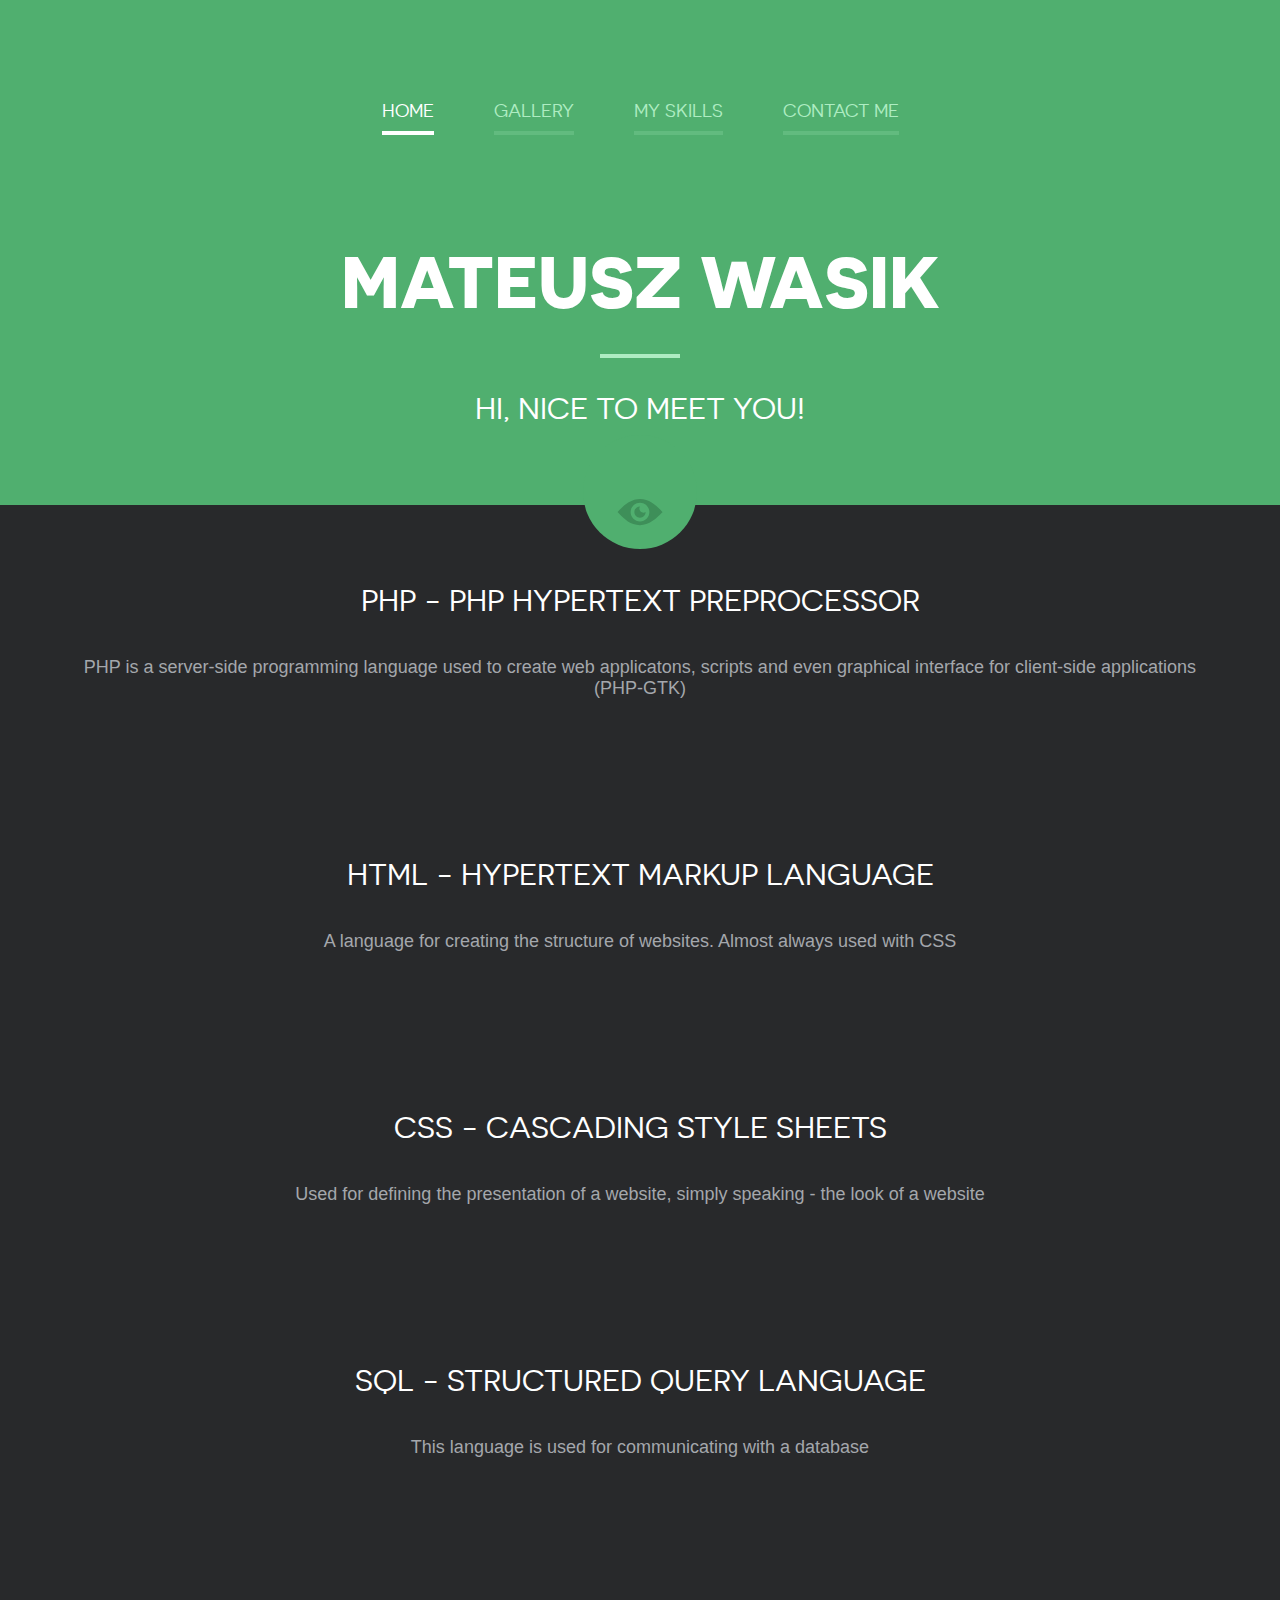
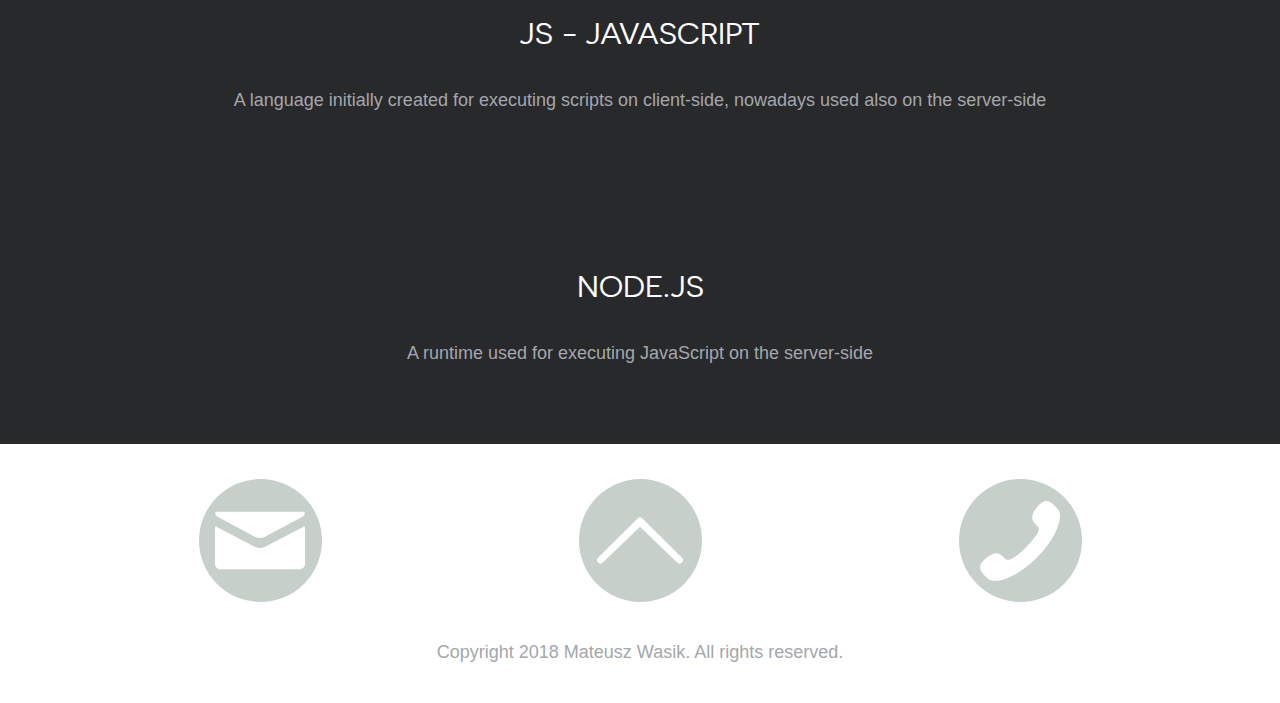
<file: index.html>
<!DOCTYPE html>
<html lang="en">
  <head>
    <meta charset="utf-8">
    <meta name="author" content="Mateusz Wasik">
    <title>My portfolio</title>
    <link rel="stylesheet" href="css/reset.css">
    <link rel="stylesheet" href="css/paddings.css">
    <link rel="stylesheet" href="css/style.css">
  </head>
  <body>
    <div class="container-fluid bg-green">
      <div class="row">
        <div class="col-12 pt-70">
          <nav>
            <ul>
              <li class="active">
                <a href="index.html">Home</a>
                <ul class="submenu">
                  <li>
                    <a href="#point_1">PHP</a>
                  </li>
                  <li>
                    <a href="#point_2">HTML</a>
                  </li>
                  <li>
                    <a href="#point_3">CSS</a>
                  </li>
                </ul>
              </li>
              <li>
                <a href="gallery.html">Gallery</a>
              </li>
              <li>
                <a href="skills.html">My skills</a>
              </li>
              <li>
                <a href="contact.html">Contact me</a>
              </li>
            </ul>
          </nav>
        </div>
        <div class="col-12 pt-80 pb-80">
          <header>
            <h1>Mateusz Wasik</h1>
            <div class="pt-35">
              <hr>
            </div>
            <h2 class="pt-35">Hi, nice to meet you!</h2>
          </header>
        </div>
      </div>
    </div>
    <section class="bg-gray">
      <div class="container">
        <div class="row">
          <div class="col-12 has-icon">
            <div class="icon">
              <img src="img/eye.svg" alt="Eye">
            </div>
            <h2 id="point_1" class="pt-80 pb-40">PHP - PHP Hypertext Preprocessor</h2>
            <p class="pb-80">PHP is a server-side programming language used to create web applicatons, scripts and even graphical interface for client-side applications (PHP-GTK)</p>
            <h2 id="point_2" class="pt-80 pb-40">HTML - HyperText Markup Language</h2>
            <p class="pb-80">A language for creating the structure of websites. Almost always used with CSS</p>
            <h2 id="point_3" class="pt-80 pb-40">CSS - Cascading Style Sheets</h2>
            <p class="pb-80">Used for defining the presentation of a website, simply speaking - the look of a website</p>
            <h2 class="pt-80 pb-40">SQL - Structured Query Language</h2>
            <p class="pb-80">This language is used for communicating with a database</p>
            <h2 class="pt-80 pb-40">JS - JavaScript</h2>
            <p class="pb-80">A language initially created for executing scripts on client-side, nowadays used also on the server-side</p>
            <h2 class="pt-80 pb-40">Node.js</h2>
            <p class="pb-80">A runtime used for executing JavaScript on the server-side</p>
          </div>
        </div>
      </div>
    </section>
    <footer>
      <div class="container">
        <div class="row pb-40">
          <div class="col-4 col-500-12 pt-35">
            <a class="round-icon" href="mailto:example@example.com">
              <img src="img/email.svg" alt="Icon">
            </a>
          </div>
          <div class="col-4 col-500-12 pt-35">
            <a class="round-icon" href="#">
              <img src="img/arrow.svg" alt="Icon">
            </a>
          </div>
          <div class="col-4 col-500-12 pt-35">
            <a class="round-icon" href="tel:+48123456789">
              <img src="img/phone.svg" alt="Icon">
            </a>
          </div>
        </div>
        <div class="row pb-40">
          <div class="col-12">
            <p id="cpr">Copyright 2018 Mateusz Wasik. All rights reserved.</p>
          </div>
        </div>
      </div>
    </footer>
  </body>
</html>
</file>
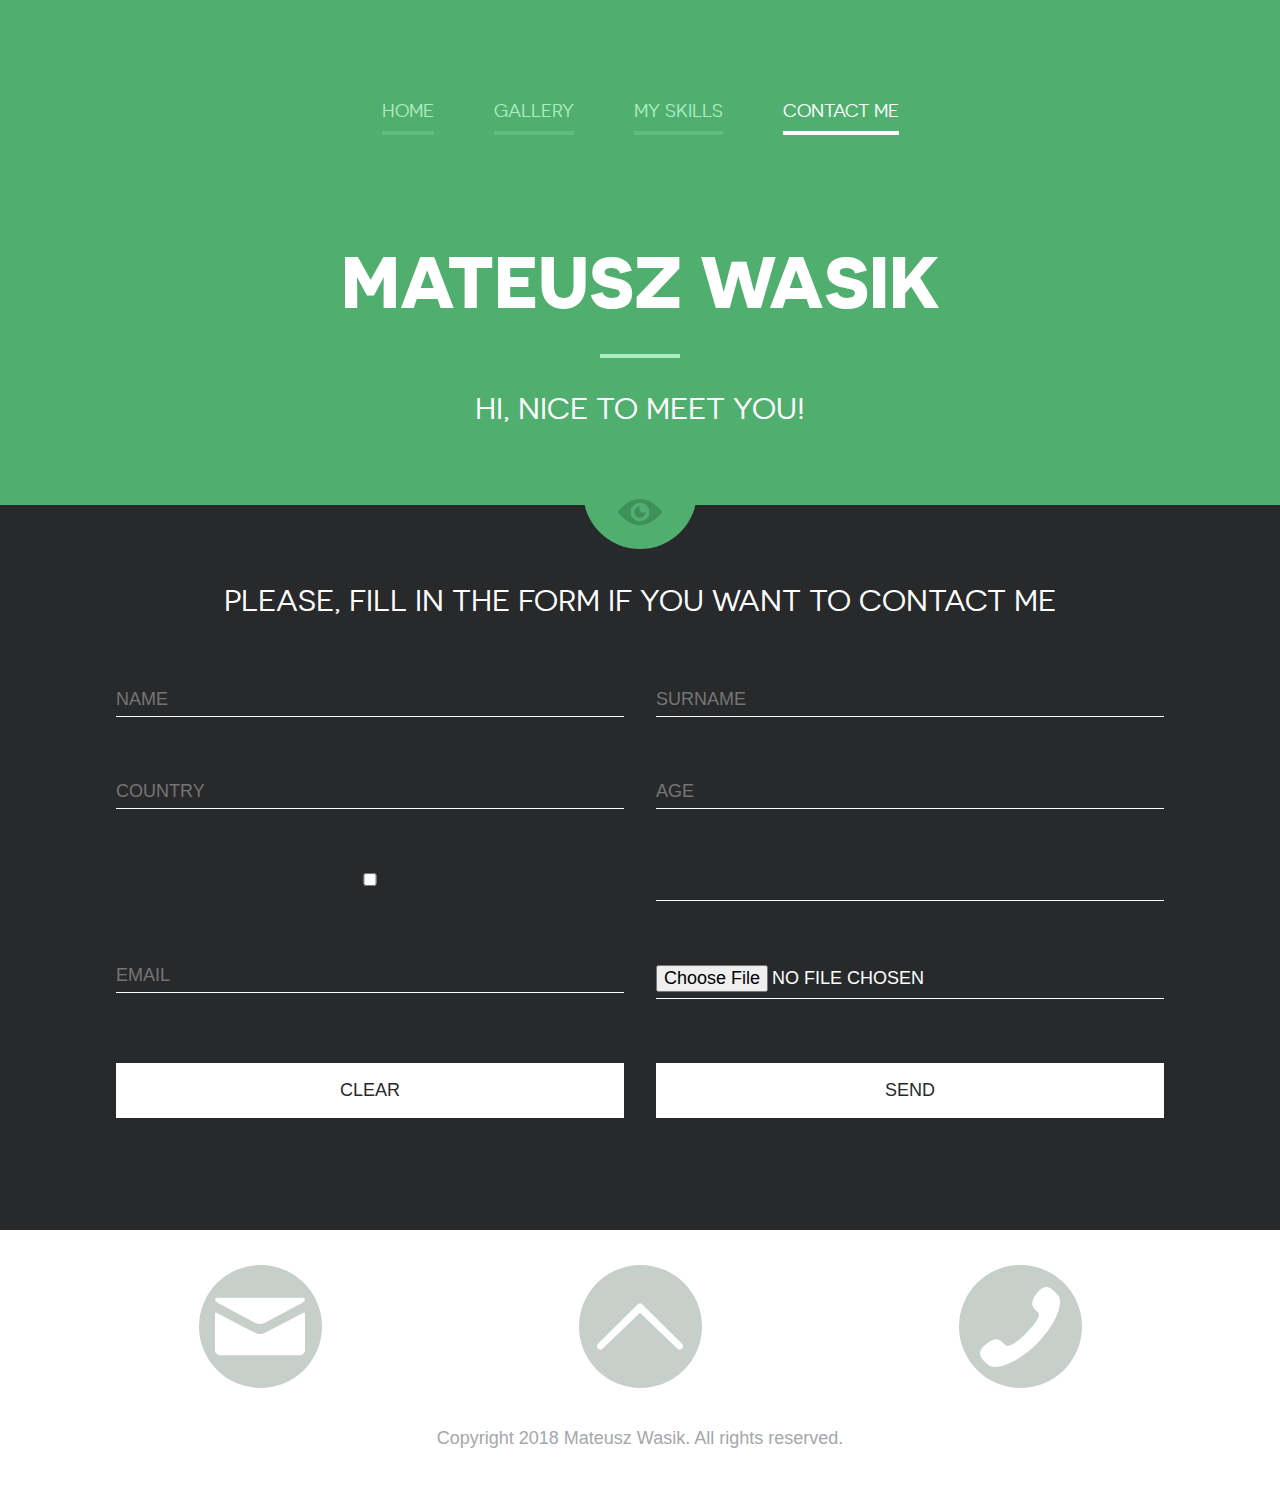
<file: contact.html>
<!DOCTYPE html>
<html lang="zxx">
  <head>
    <meta charset="utf-8">
    <meta name="author" content="Mateusz Wasik">
    <title>My portfolio</title>
    <link rel="stylesheet" href="css/reset.css">
    <link rel="stylesheet" href="css/paddings.css">
    <link rel="stylesheet" href="css/style.css">
  </head>
  <body>
    <div class="container-fluid bg-green">
      <div class="row">
        <div class="col-12 pt-70">
          <nav>
            <ul>
              <li>
                <a href="index.html">Home</a>
                <ul class="submenu">
                  <li>
                    <a href="index.html#point_1">PHP</a>
                  </li>
                  <li>
                    <a href="index.html#point_2">HTML</a>
                  </li>
                  <li>
                    <a href="index.html#point_3">CSS</a>
                  </li>
                </ul>
              </li>
              <li>
                <a href="gallery.html">Gallery</a>
              </li>
              <li>
                <a href="skills.html">My skills</a>
              </li>
              <li class="active">
                <a href="contact.html">Contact me</a>
              </li>
            </ul>
          </nav>
        </div>
        <div class="col-12 pt-80 pb-80">
          <header>
            <h1>Mateusz Wasik</h1>
            <div class="pt-35">
              <hr>
            </div>
            <h2 class="pt-35">Hi, nice to meet you!</h2>
          </header>
        </div>
      </div>
    </div>
    <section class="bg-gray">
      <div class="container">
        <div class="row">
          <div class="col-12 has-icon">
            <div class="icon">
              <img src="img/eye.svg" alt="Eye">
            </div>
            <h2 class="pt-80 pb-40">Please, fill in the form if you want to contact me</h2>
            <form action="contact.html" method="GET" class="pb-80">
              <div class="row">
                <div class="col-6 col-500-12">
                  <input type="text" name="name" placeholder="Name">
                </div>
                <div class="col-6 col-500-12">
                  <input type="text" name="surname" placeholder="Surname">
                </div>
              </div>
              <div class="row">
                <div class="col-6 col-500-12">
                  <input type="text" name="country" placeholder="Country">
                </div>
                <div class="col-6 col-500-12">
                  <input type="number" name="age" placeholder="Age">
                </div>
              </div>
              <div class="row">
                <div class="col-6 col-500-12">
                  <input type="checkbox" name="month-of-birth">
                </div>
                <div class="col-6 col-500-12">
                  <input type="password" name="day-of-birth">
                </div>
              </div>
              <div class="row">
                <div class="col-6 col-500-12">
                  <input type="email" name="email" placeholder="Email">
                </div>
                <div class="col-6 col-500-12">
                  <input type="file" name="favourite-color">
                </div>
              </div>
              <div class="row">
                <div class="col-6 col-500-12">
                  <input type="reset" value="Clear">
                </div>
                <div class="col-6 col-500-12">
                  <input type="submit" value="Send">
                </div>
              </div>
            </form>
          </div>
        </div>
      </div>
    </section>
    <footer>
      <div class="container">
        <div class="row pb-40">
          <div class="col-4 col-500-12 pt-35">
            <a class="round-icon" href="mailto:example@example.com">
              <img src="img/email.svg" alt="Icon">
            </a>
          </div>
          <div class="col-4 col-500-12 pt-35">
            <a class="round-icon" href="#">
              <img src="img/arrow.svg" alt="Icon">
            </a>
          </div>
          <div class="col-4 col-500-12 pt-35">
            <a class="round-icon" href="tel:+48123456789">
              <img src="img/phone.svg" alt="Icon">
            </a>
          </div>
        </div>
        <div class="row pb-40">
          <div class="col-12">
            <p id="cpr">Copyright 2018 Mateusz Wasik. All rights reserved.</p>
          </div>
        </div>
      </div>
    </footer>
  </body>
</html>
</file>
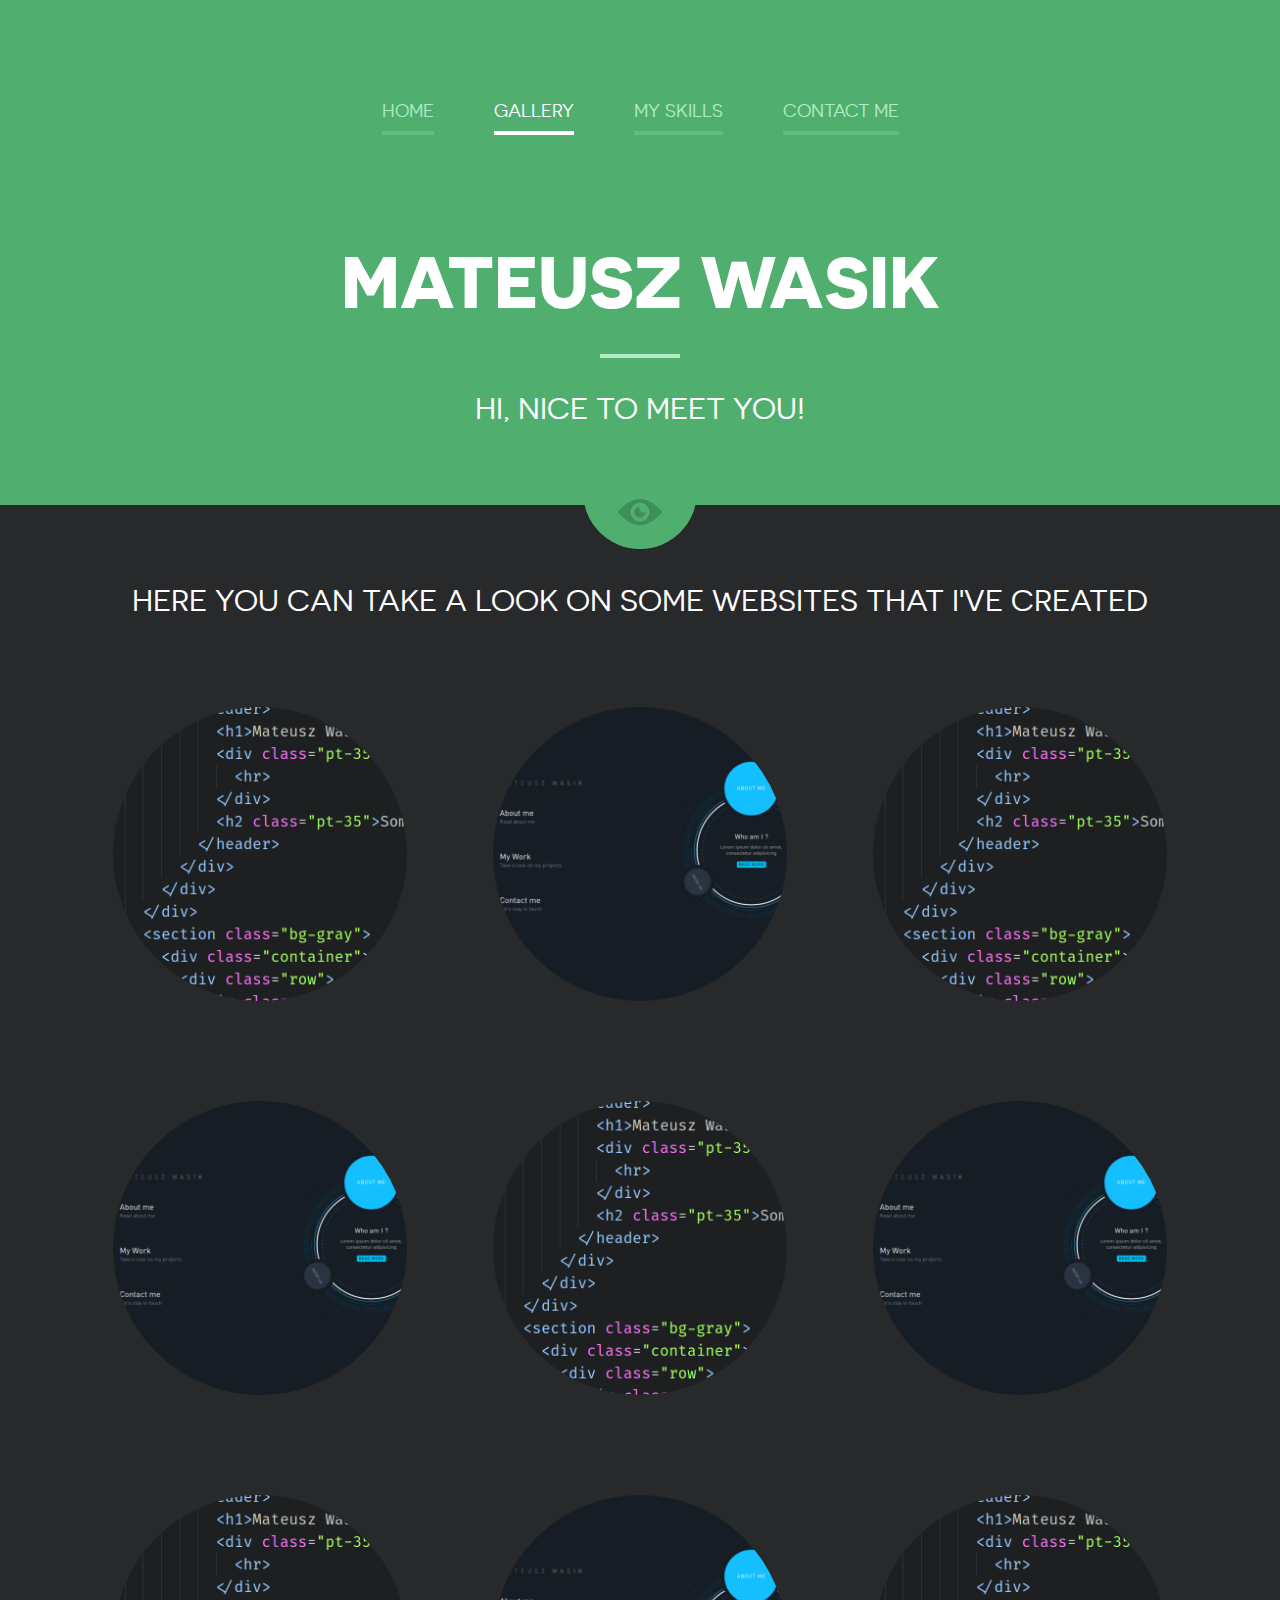
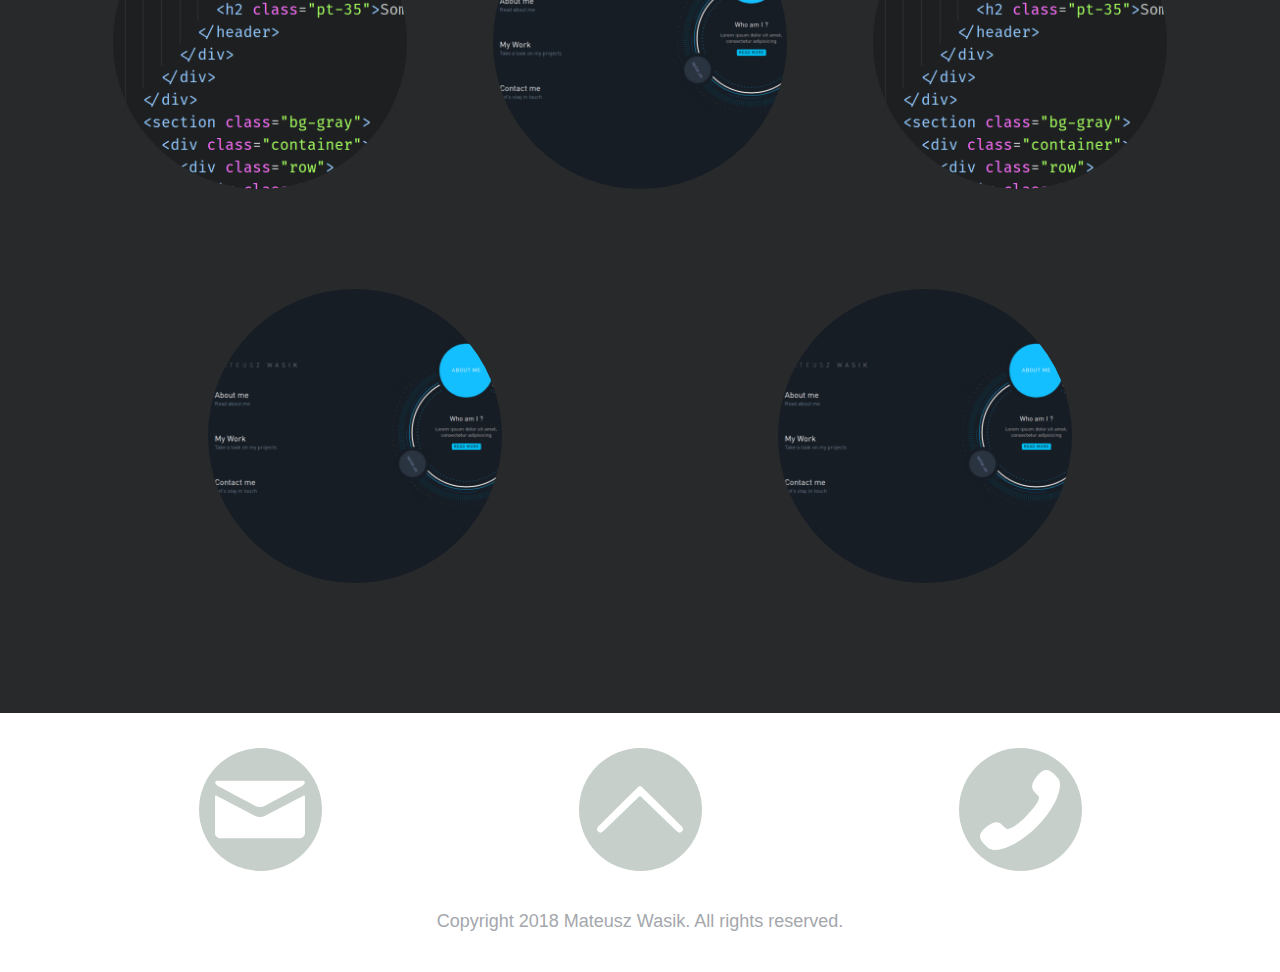
<file: gallery.html>
<!DOCTYPE html>
<html lang="en">
  <head>
    <meta charset="utf-8">
    <meta name="author" content="Mateusz Wasik">
    <title>My portfolio</title>
    <link rel="stylesheet" href="css/reset.css">
    <link rel="stylesheet" href="css/paddings.css">
    <link rel="stylesheet" href="css/style.css">
  </head>
  <body>
    <div class="container-fluid bg-green">
      <div class="row">
        <div class="col-12 pt-70">
          <nav>
            <ul>
              <li>
                <a href="index.html">Home</a>
                <ul class="submenu">
                  <li>
                    <a href="index.html#point_1">PHP</a>
                  </li>
                  <li>
                    <a href="index.html#point_2">HTML</a>
                  </li>
                  <li>
                    <a href="index.html#point_3">CSS</a>
                  </li>
                </ul>
              </li>
              <li class="active">
                <a href="gallery.html">Gallery</a>
              </li>
              <li>
                <a href="skills.html">My skills</a>
              </li>
              <li>
                <a href="contact.html">Contact me</a>
              </li>
            </ul>
          </nav>
        </div>
        <div class="col-12 pt-80 pb-80">
          <header>
            <h1>Mateusz Wasik</h1>
            <div class="pt-35">
              <hr>
            </div>
            <h2 class="pt-35">Hi, nice to meet you!</h2>
          </header>
        </div>
      </div>
    </div>
    <section class="bg-gray">
      <div class="container">
        <div class="row">
          <div class="col-12 has-icon">
            <div class="icon">
              <img src="img/eye.svg" alt="Eye">
            </div>
            <h2 class="pt-80 pb-40">Here you can take a look on some websites that I've created</h2>
            <div class="gallery pb-80">
              <div class="image">
                <figure>
                  <img src="img/gallery1.png" alt="An image">
                  <figcaption>
                    <h3 class="pt-70">Website 1</h3>
                    <hr>
                    <p>This is one of my websites</p>
                    <a href="img/gallery1.png">
                      <img src="img/zoomin.svg" alt="Zoom in">
                    </a>
                  </figcaption>
                </figure>
              </div>
              <div class="image">
                <figure>
                  <img src="img/gallery2.png" alt="An image">
                  <figcaption>
                    <h3 class="pt-70">Website 2</h3>
                    <hr>
                    <p>My another website</p>
                    <a href="img/gallery2.png">
                      <img src="img/zoomin.svg" alt="Zoom in">
                    </a>
                  </figcaption>
                </figure>
              </div>
              <div class="image">
                <figure>
                  <img src="img/gallery1.png" alt="An image">
                  <figcaption>
                    <h3 class="pt-70">Website 1</h3>
                    <hr>
                    <p>This is one of my websites</p>
                    <a href="img/gallery1.png">
                      <img src="img/zoomin.svg" alt="Zoom in">
                    </a>
                  </figcaption>
                </figure>
              </div>
              <div class="image">
                <figure>
                  <img src="img/gallery2.png" alt="An image">
                  <figcaption>
                    <h3 class="pt-70">Website 2</h3>
                    <hr>
                    <p>My another website</p>
                    <a href="img/gallery2.png">
                      <img src="img/zoomin.svg" alt="Zoom in">
                    </a>
                  </figcaption>
                </figure>
              </div>
              <div class="image">
                <figure>
                  <img src="img/gallery1.png" alt="An image">
                  <figcaption>
                    <h3 class="pt-70">Website 1</h3>
                    <hr>
                    <p>This is one of my websites</p>
                    <a href="img/gallery1.png">
                      <img src="img/zoomin.svg" alt="Zoom in">
                    </a>
                  </figcaption>
                </figure>
              </div>
              <div class="image">
                <figure>
                  <img src="img/gallery2.png" alt="An image">
                  <figcaption>
                    <h3 class="pt-70">Website 2</h3>
                    <hr>
                    <p>My another website</p>
                    <a href="img/gallery2.png">
                      <img src="img/zoomin.svg" alt="Zoom in">
                    </a>
                  </figcaption>
                </figure>
              </div>
              <div class="image">
                <figure>
                  <img src="img/gallery1.png" alt="An image">
                  <figcaption>
                    <h3 class="pt-70">Website 1</h3>
                    <hr>
                    <p>This is one of my websites</p>
                    <a href="img/gallery1.png">
                      <img src="img/zoomin.svg" alt="Zoom in">
                    </a>
                  </figcaption>
                </figure>
              </div>
              <div class="image">
                <figure>
                  <img src="img/gallery2.png" alt="An image">
                  <figcaption>
                    <h3 class="pt-70">Website 2</h3>
                    <hr>
                    <p>My another website</p>
                    <a href="img/gallery2.png">
                      <img src="img/zoomin.svg" alt="Zoom in">
                    </a>
                  </figcaption>
                </figure>
              </div>
              <div class="image">
                <figure>
                  <img src="img/gallery1.png" alt="An image">
                  <figcaption>
                    <h3 class="pt-70">Website 1</h3>
                    <hr>
                    <p>This is one of my websites</p>
                    <a href="img/gallery1.png">
                      <img src="img/zoomin.svg" alt="Zoom in">
                    </a>
                  </figcaption>
                </figure>
              </div>
              <div class="image">
                <figure>
                  <img src="img/gallery2.png" alt="An image">
                  <figcaption>
                    <h3 class="pt-70">Website 2</h3>
                    <hr>
                    <p>My another website</p>
                    <a href="img/gallery2.png">
                      <img src="img/zoomin.svg" alt="Zoom in">
                    </a>
                  </figcaption>
                </figure>
              </div>
              <div class="image">
                <figure>
                  <img src="img/gallery2.png" alt="An image">
                  <figcaption>
                    <h3 class="pt-70">Website 2</h3>
                    <hr>
                    <p>My another website</p>
                    <a href="img/gallery2.png">
                      <img src="img/zoomin.svg" alt="Zoom in">
                    </a>
                  </figcaption>
                </figure>
              </div>
            </div>
          </div>
        </div>
      </div>
    </section>
    <footer>
      <div class="container">
        <div class="row pb-40">
          <div class="col-4 col-500-12 pt-35">
            <a class="round-icon" href="mailto:example@example.com">
              <img src="img/email.svg" alt="Icon">
            </a>
          </div>
          <div class="col-4 col-500-12 pt-35">
            <a class="round-icon" href="#">
              <img src="img/arrow.svg" alt="Icon">
            </a>
          </div>
          <div class="col-4 col-500-12 pt-35">
            <a class="round-icon" href="tel:+48123456789">
              <img src="img/phone.svg" alt="Icon">
            </a>
          </div>
        </div>
        <div class="row pb-40">
          <div class="col-12">
            <p id="cpr">Copyright 2018 Mateusz Wasik. All rights reserved.</p>
          </div>
        </div>
      </div>
    </footer>
  </body>
</html>
</file>
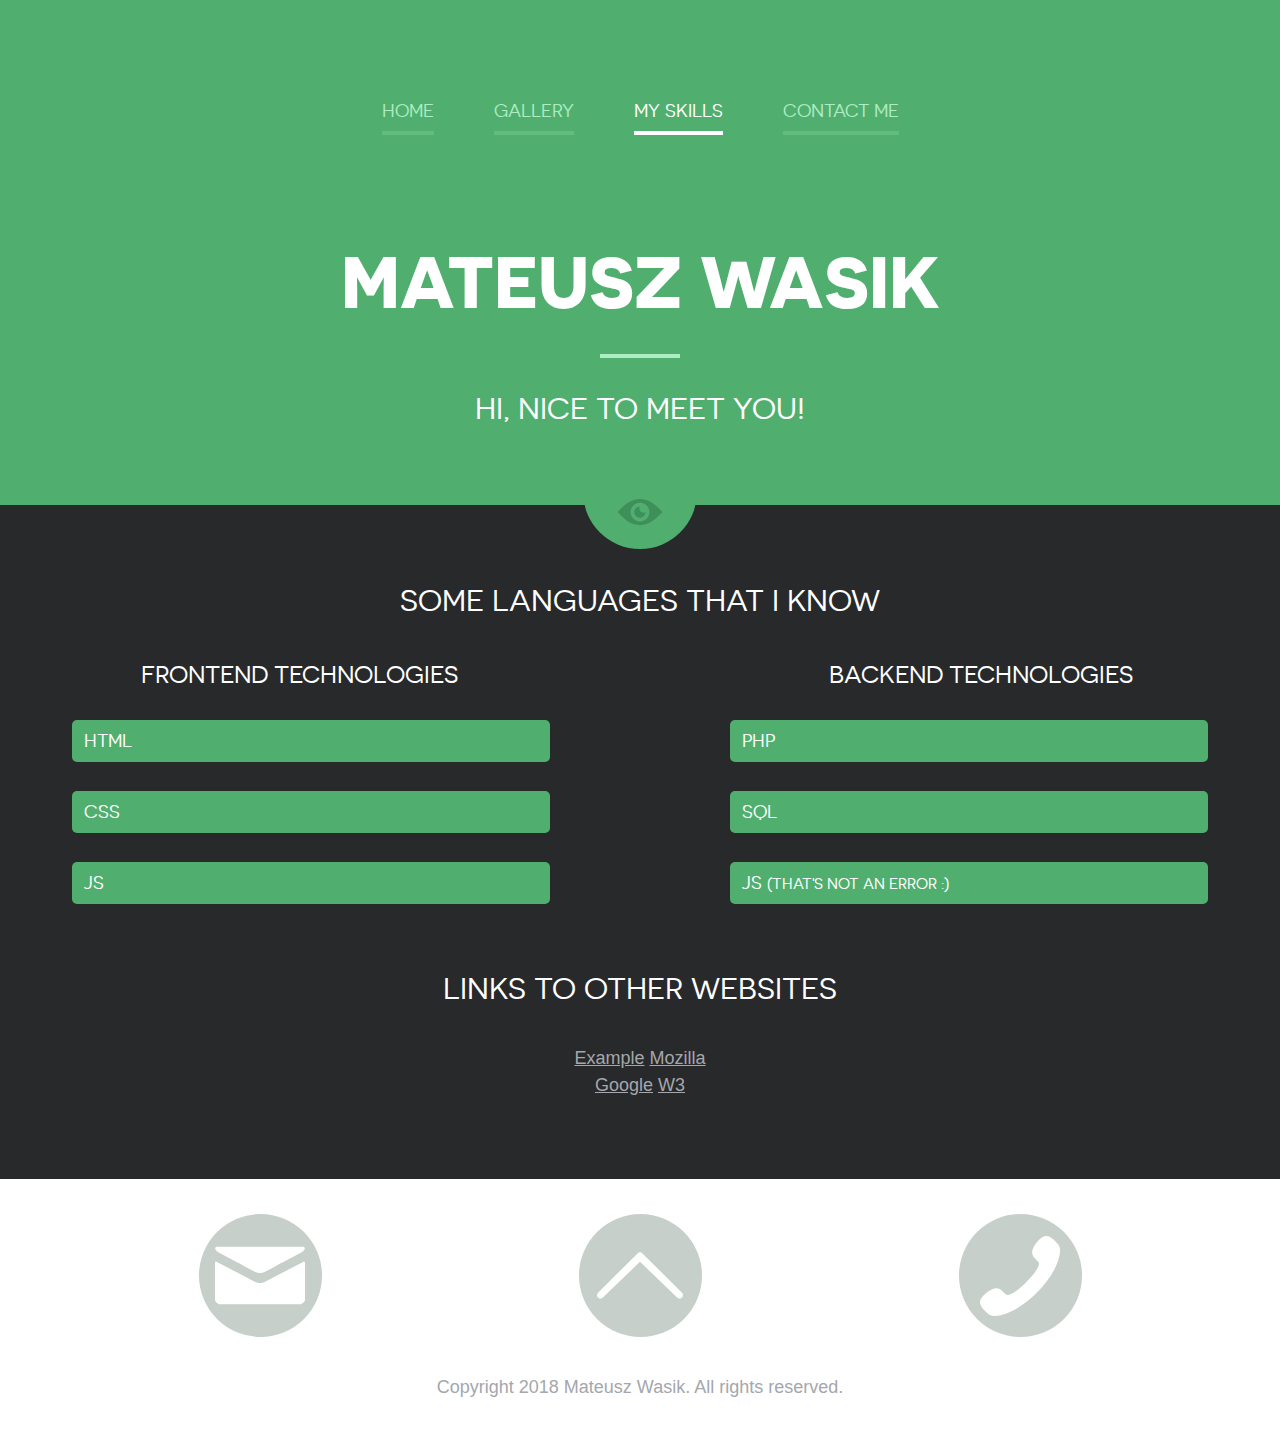
<file: skills.html>
<!DOCTYPE html>
<html lang="zxx">
  <head>
    <meta charset="utf-8">
    <meta name="author" content="Mateusz Wasik">
    <title>My portfolio</title>
    <link rel="stylesheet" href="css/reset.css">
    <link rel="stylesheet" href="css/paddings.css">
    <link rel="stylesheet" href="css/style.css">
  </head>
  <body>
    <div class="container-fluid bg-green">
      <div class="row">
        <div class="col-12 pt-70">
          <nav>
            <ul>
              <li>
                <a href="index.html">Home</a>
                <ul class="submenu">
                  <li>
                    <a href="index.html#point_1">PHP</a>
                  </li>
                  <li>
                    <a href="index.html#point_2">HTML</a>
                  </li>
                  <li>
                    <a href="index.html#point_3">CSS</a>
                  </li>
                </ul>
              </li>
              <li>
                <a href="gallery.html">Gallery</a>
              </li>
              <li class="active">
                <a href="skills.html">My skills</a>
              </li>
              <li>
                <a href="contact.html">Contact me</a>
              </li>
            </ul>
          </nav>
        </div>
        <div class="col-12 pt-80 pb-80">
          <header>
            <h1>Mateusz Wasik</h1>
            <div class="pt-35">
              <hr>
            </div>
            <h2 class="pt-35">Hi, nice to meet you!</h2>
          </header>
        </div>
      </div>
    </div>
    <section class="bg-gray">
      <div class="container">
        <div class="row">
          <div class="col-12 has-icon">
            <div class="icon">
              <img src="img/eye.svg" alt="Eye">
            </div>
            <h2 class="pt-80 pb-40">Some languages that I know</h2>
            <table class="pb-40">
              <thead>
                <tr>
                  <th>Frontend technologies</th>
                  <th>Backend technologies</th>
                </tr>
              </thead>
              <tbody>
                <tr>
                  <td>HTML</td>
                  <td>PHP</td>
                </tr>
                <tr>
                  <td>CSS</td>
                  <td>SQL</td>
                </tr>
                <tr>
                  <td>JS</td>
                  <td>JS <small>(that's not an error :)</small></td>
                </tr>
              </tbody>
            </table>
            <h2 class="pb-40">Links to other websites</h2>
            <p class="pb-80">
              <a class="link" href="http://example.com">Example</a>
              <a class="link" href="https://www.mozilla.org">Mozilla</a>
              <br>
              <a class="link" href="http://google.com">Google</a>
              <a class="link" href="https://www.w3.org">W3</a>
            </p>
          </div>
        </div>
      </div>
    </section>
    <footer>
      <div class="container">
        <div class="row pb-40">
          <div class="col-4 col-500-12 pt-35">
            <a class="round-icon" href="mailto:example@example.com">
              <img src="img/email.svg" alt="Icon">
            </a>
          </div>
          <div class="col-4 col-500-12 pt-35">
            <a class="round-icon" href="#">
              <img src="img/arrow.svg" alt="Icon">
            </a>
          </div>
          <div class="col-4 col-500-12 pt-35">
            <a class="round-icon" href="tel:+48123456789">
              <img src="img/phone.svg" alt="Icon">
            </a>
          </div>
        </div>
        <div class="row pb-40">
          <div class="col-12">
            <p id="cpr">Copyright 2018 Mateusz Wasik. All rights reserved.</p>
          </div>
        </div>
      </div>
    </footer>
  </body>
</html>
</file>
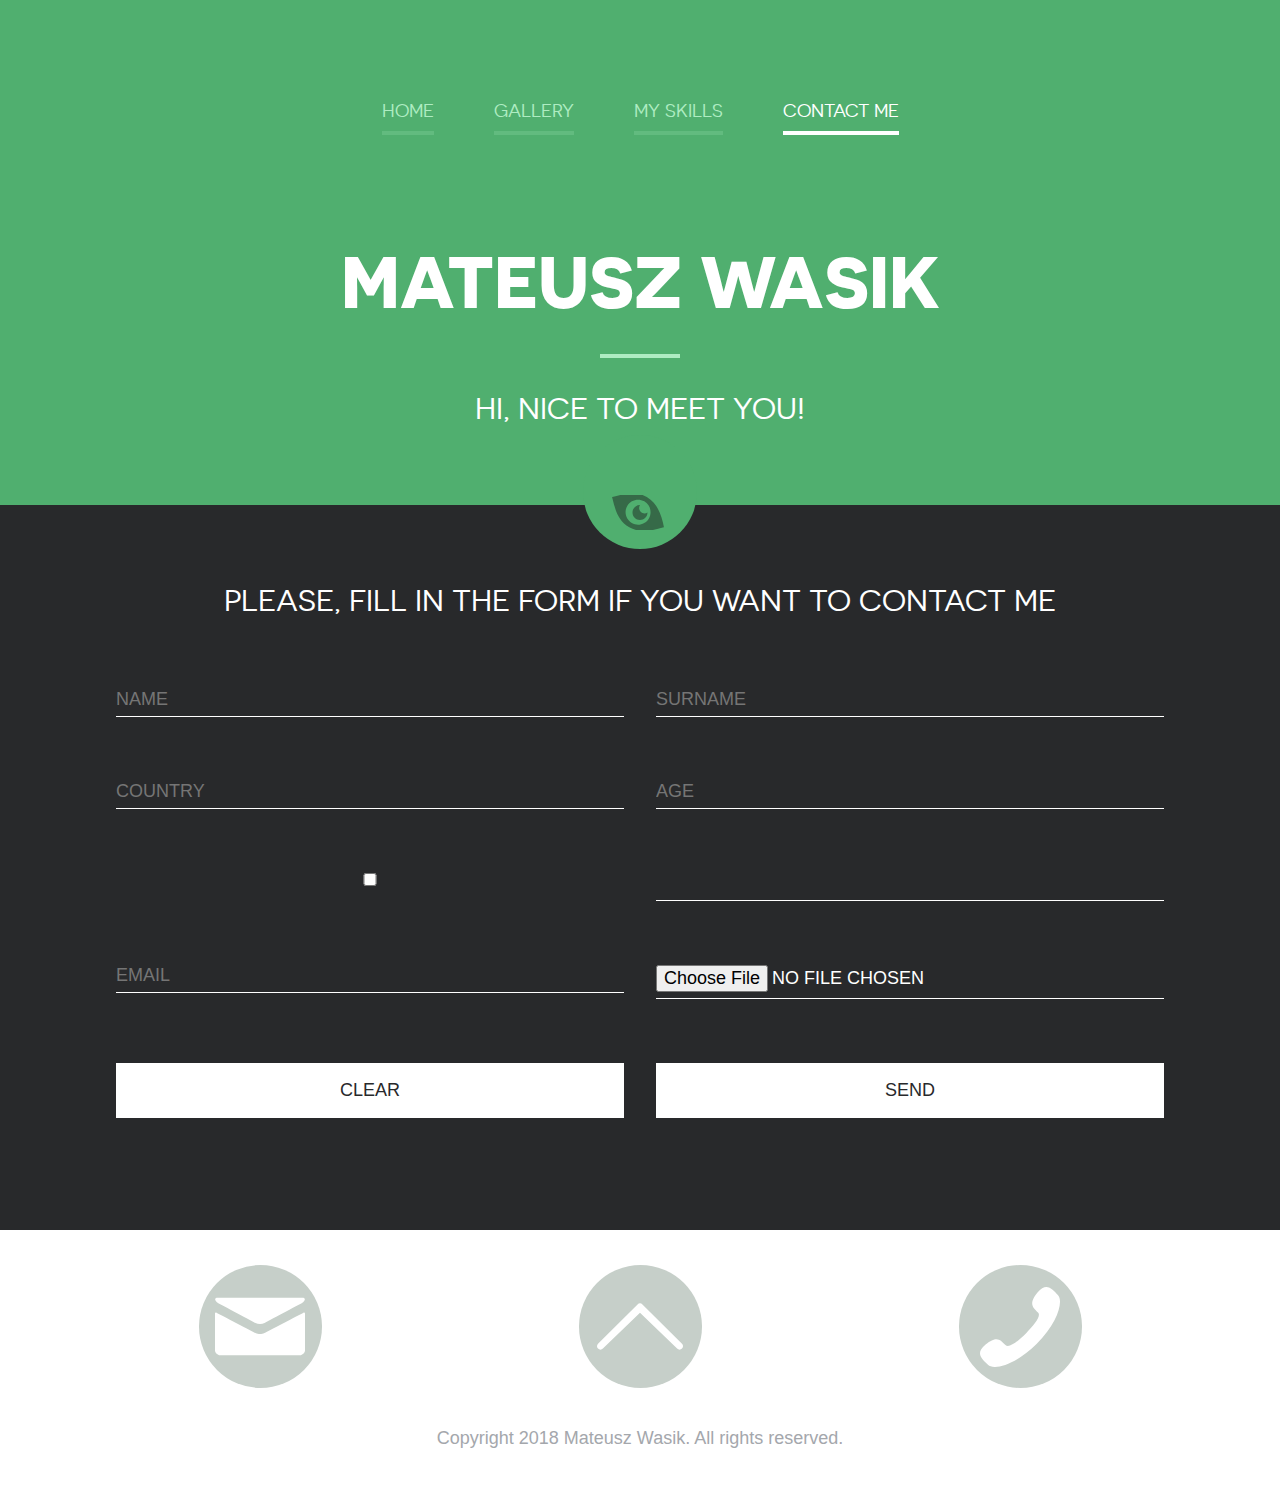
<file: html/contact.html>
<!DOCTYPE html>
<html lang="en">
  <head>
    <meta charset="utf-8">
    <meta name="author" content="Mateusz Wasik">
    <title>My portfolio</title>
    <link rel="stylesheet" href="css/reset.css">
    <link rel="stylesheet" href="css/paddings.css">
    <link rel="stylesheet" href="css/style.css">
  </head>
  <body>
    <div class="container-fluid bg-green">
      <div class="row">
        <div class="col-12 pt-70">
          <nav>
            <ul>
              <li>
                <a href="index.html">Home</a>
                <ul class="submenu">
                  <li>
                    <a href="index.html#point_1">PHP</a>
                  </li>
                  <li>
                    <a href="index.html#point_2">HTML</a>
                  </li>
                  <li>
                    <a href="index.html#point_3">CSS</a>
                  </li>
                </ul>
              </li>
              <li>
                <a href="gallery.html">Gallery</a>
              </li>
              <li>
                <a href="skills.html">My skills</a>
              </li>
              <li class="active">
                <a href="contact.html">Contact me</a>
              </li>
            </ul>
          </nav>
        </div>
        <div class="col-12 pt-80 pb-80">
          <header>
            <h1>Mateusz Wasik</h1>
            <div class="pt-35">
              <hr>
            </div>
            <h2 class="pt-35">Hi, nice to meet you!</h2>
          </header>
        </div>
      </div>
    </div>
    <section class="bg-gray">
      <div class="container">
        <div class="row">
          <div class="col-12 has-icon">
            <div class="icon">
              <img src="img/eye.svg" alt="Eye">
            </div>
            <h2 class="pt-80 pb-40">Please, fill in the form if you want to contact me</h2>
            <form action="contact.html" method="GET" class="pb-80">
              <div class="row">
                <div class="col-6 col-500-12">
                  <input type="text" name="name" placeholder="Name">
                </div>
                <div class="col-6 col-500-12">
                  <input type="text" name="surname" placeholder="Surname">
                </div>
              </div>
              <div class="row">
                <div class="col-6 col-500-12">
                  <input type="text" name="country" placeholder="Country">
                </div>
                <div class="col-6 col-500-12">
                  <input type="number" name="age" placeholder="Age">
                </div>
              </div>
              <div class="row">
                <div class="col-6 col-500-12">
                  <input type="checkbox" name="month-of-birth">
                </div>
                <div class="col-6 col-500-12">
                  <input type="password" name="day-of-birth">
                </div>
              </div>
              <div class="row">
                <div class="col-6 col-500-12">
                  <input type="email" name="email" placeholder="Email">
                </div>
                <div class="col-6 col-500-12">
                  <input type="file" name="favourite-color">
                </div>
              </div>
              <div class="row">
                <div class="col-6 col-500-12">
                  <input type="reset" value="Clear">
                </div>
                <div class="col-6 col-500-12">
                  <input type="submit" value="Send">
                </div>
              </div>
            </form>
          </div>
        </div>
      </div>
    </section>
    <footer>
      <div class="container">
        <div class="row pb-40">
          <div class="col-4 col-500-12 pt-35">
            <a class="round-icon" href="mailto:example@example.com">
              <img src="img/email.svg" alt="Icon">
            </a>
          </div>
          <div class="col-4 col-500-12 pt-35">
            <a class="round-icon" href="#">
              <img src="img/arrow.svg" alt="Icon">
            </a>
          </div>
          <div class="col-4 col-500-12 pt-35">
            <a class="round-icon" href="tel:+48123456789">
              <img src="img/phone.svg" alt="Icon">
            </a>
          </div>
        </div>
        <div class="row pb-40">
          <div class="col-12">
            <p id="cpr">Copyright 2018 Mateusz Wasik. All rights reserved.</p>
          </div>
        </div>
      </div>
    </footer>
  </body>
</html>
</file>
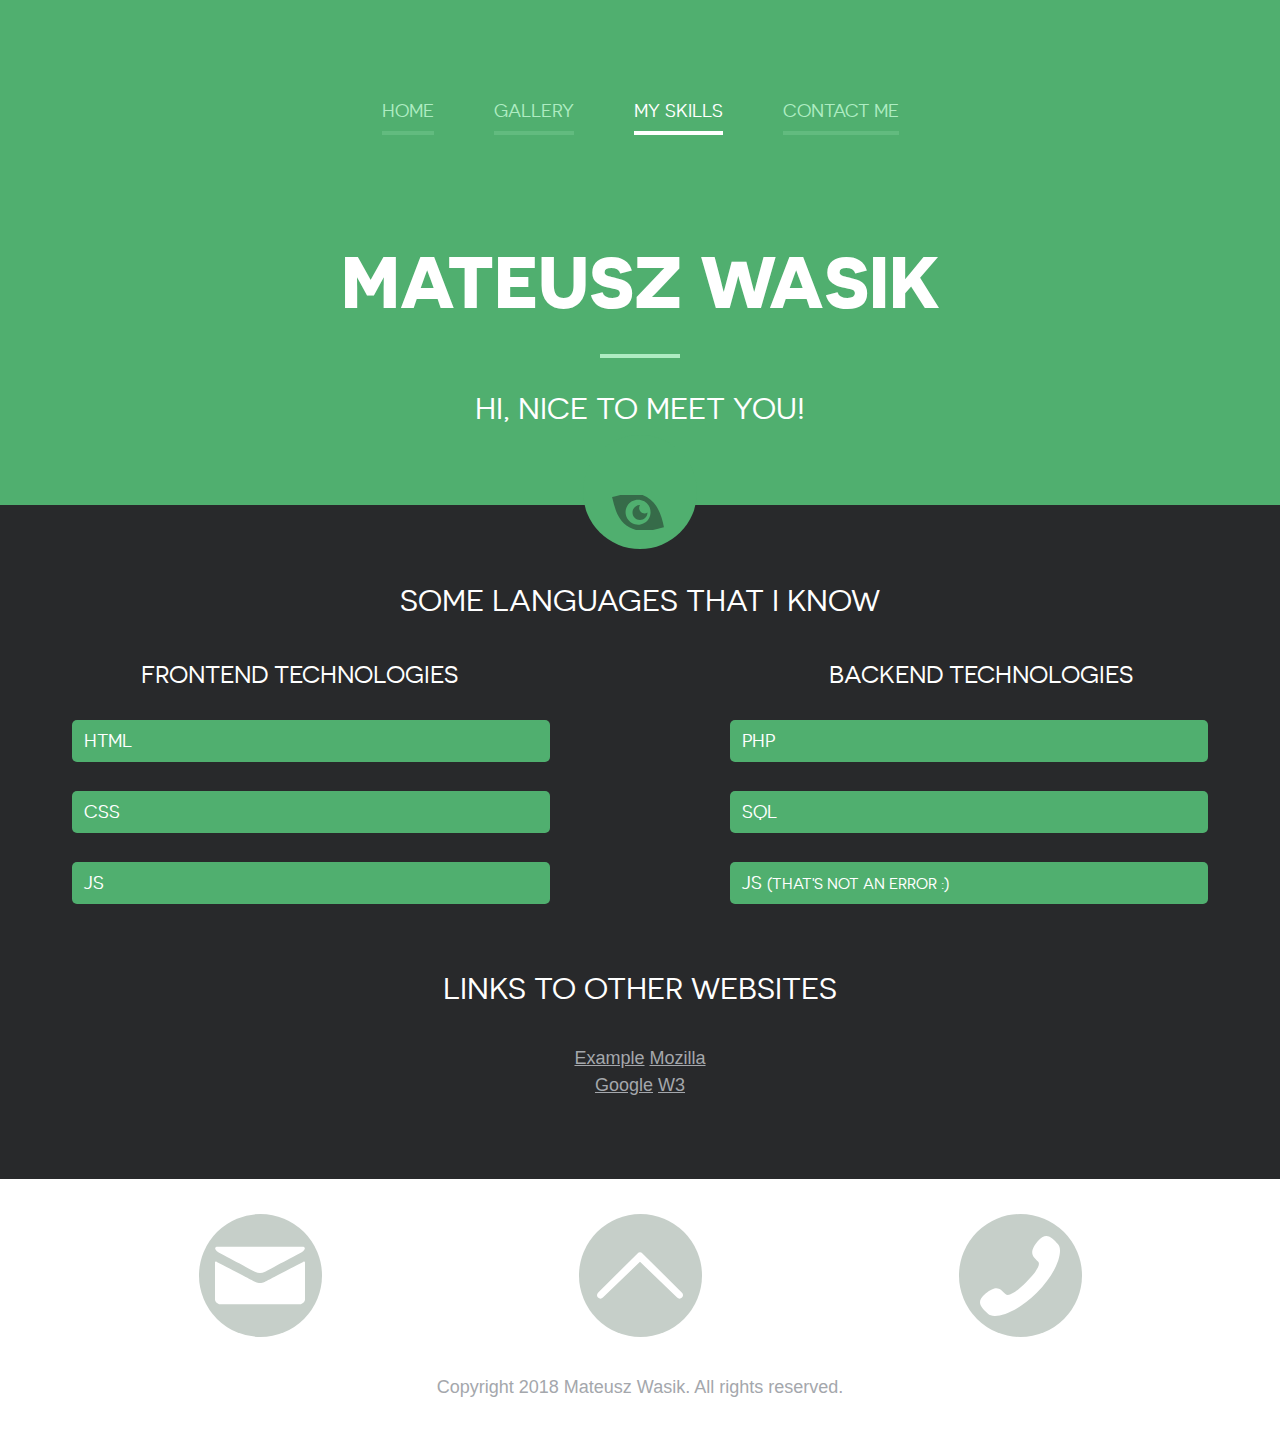
<file: html/skills.html>
<!DOCTYPE html>
<html lang="en">
  <head>
    <meta charset="utf-8">
    <meta name="author" content="Mateusz Wasik">
    <title>My portfolio</title>
    <link rel="stylesheet" href="css/reset.css">
    <link rel="stylesheet" href="css/paddings.css">
    <link rel="stylesheet" href="css/style.css">
  </head>
  <body>
    <div class="container-fluid bg-green">
      <div class="row">
        <div class="col-12 pt-70">
          <nav>
            <ul>
              <li>
                <a href="index.html">Home</a>
                <ul class="submenu">
                  <li>
                    <a href="index.html#point_1">PHP</a>
                  </li>
                  <li>
                    <a href="index.html#point_2">HTML</a>
                  </li>
                  <li>
                    <a href="index.html#point_3">CSS</a>
                  </li>
                </ul>
              </li>
              <li>
                <a href="gallery.html">Gallery</a>
              </li>
              <li class="active">
                <a href="skills.html">My skills</a>
              </li>
              <li>
                <a href="contact.html">Contact me</a>
              </li>
            </ul>
          </nav>
        </div>
        <div class="col-12 pt-80 pb-80">
          <header>
            <h1>Mateusz Wasik</h1>
            <div class="pt-35">
              <hr>
            </div>
            <h2 class="pt-35">Hi, nice to meet you!</h2>
          </header>
        </div>
      </div>
    </div>
    <section class="bg-gray">
      <div class="container">
        <div class="row">
          <div class="col-12 has-icon">
            <div class="icon">
              <img src="img/eye.svg" alt="Eye">
            </div>
            <h2 class="pt-80 pb-40">Some languages that I know</h2>
            <table class="pb-40">
              <thead>
                <tr>
                  <th>Frontend technologies</th>
                  <th>Backend technologies</th>
                </tr>
              </thead>
              <tbody>
                <tr>
                  <td>HTML</td>
                  <td>PHP</td>
                </tr>
                <tr>
                  <td>CSS</td>
                  <td>SQL</td>
                </tr>
                <tr>
                  <td>JS</td>
                  <td>JS <small>(that's not an error :)</small></td>
                </tr>
              </tbody>
            </table>
            <h2 class="pb-40">Links to other websites</h2>
            <p class="pb-80">
              <a class="link" href="http://example.com">Example</a>
              <a class="link" href="https://www.mozilla.org">Mozilla</a>
              <br>
              <a class="link" href="http://google.com">Google</a>
              <a class="link" href="https://www.w3.org">W3</a>
            </p>
          </div>
        </div>
      </div>
    </section>
    <footer>
      <div class="container">
        <div class="row pb-40">
          <div class="col-4 col-500-12 pt-35">
            <a class="round-icon" href="mailto:example@example.com">
              <img src="img/email.svg" alt="Icon">
            </a>
          </div>
          <div class="col-4 col-500-12 pt-35">
            <a class="round-icon" href="#">
              <img src="img/arrow.svg" alt="Icon">
            </a>
          </div>
          <div class="col-4 col-500-12 pt-35">
            <a class="round-icon" href="tel:+48123456789">
              <img src="img/phone.svg" alt="Icon">
            </a>
          </div>
        </div>
        <div class="row pb-40">
          <div class="col-12">
            <p id="cpr">Copyright 2018 Mateusz Wasik. All rights reserved.</p>
          </div>
        </div>
      </div>
    </footer>
  </body>
</html>
</file>
<file: css/paddings.css>
/* Top */

.pt-70
{
  padding-top: 70px;
}

.pt-80
{
  padding-top: 80px;
}

.pt-35
{
  padding-top: 35px;
}

/* Bottom */

.pb-80
{
  padding-bottom: 80px;
}

.pb-40
{
  padding-bottom: 40px;
}
</file>
<file: css/style.css>
/* Fonts */

@font-face
{
  font-family: Nove;
  font-weight: 400;
  font-style: normal;
  src: url('../fonts/novecentosanswide-normal-webfont.woff') format('woff');
}

@font-face
{
  font-family: Nove;
  font-weight: 700;
  font-style: normal;
  src: url('../fonts/novecentosanswide-bold-webfont.woff') format('woff');
}

html, body
{
  font-family: Nove;
}

/* Grid */

.container
{
  max-width: 1200px;
  width: 100%;
  margin: 0 auto;
}

.container-fluid
{
  width: 100%;
}

.row
{
  display: flex;
  justify-content: center;
  flex-wrap: wrap;
  padding-left: 30px;
  padding-right: 30px;
}

.col-1
{
  flex: 0 0 calc((100% / 12) * 1);
}

.col-2
{
  flex: 0 0 calc((100% / 12) * 2);
}

.col-3
{
  flex: 0 0 25%;
}

.col-4
{
  flex: 0 0 calc((100% / 12) * 4);
}

.col-5
{
  flex: 0 0 calc((100% / 12) * 5);
}

.col-6
{
  flex: 0 0 50%;
}

.col-7
{
  flex: 0 0 calc((100% / 12) * 7);
}

.col-8
{
  flex: 0 0 calc((100% / 12) * 8);
}

.col-9
{
  flex: 0 0 75%;
}

.col-10
{
  flex: 0 0 calc((100% / 12) * 10);
}

.col-11
{
  flex: 0 0 calc((100% / 12) * 11);
}

.col-12
{
  flex: 0 0 100%;
}

/* Modifiers */

.h-100
{
  min-height: 100%;
}

/* Colors */

.bg-green
{
  background: #50af6f;
}

.bg-gray
{
  background: #28292b;
}

/* Menu */

nav ul
{
  display: flex;
  justify-content: center;
  align-items: center;
  flex-wrap: wrap;
}

nav ul li
{
  position: relative;
  padding: 30px;
}

nav ul li::after
{
  display: block;
  content: ' ';
  width: 100%;
  height: 4px;
  background: #62bb7f;
  transition: all 0.2s ease-in-out;
}

nav ul li a
{
  display: block;
  padding-bottom: 10px;
  font: 400 18px Nove;
  text-transform: uppercase;
  text-decoration: none;
  text-align: center;
  color: #aeecc2;
  transition: all 0.2s ease-in-out;
}

nav ul li:hover a, li.active a
{
  color: #fff;
}

nav ul li:hover::after, li.active::after
{
  background: #fff;
}

.submenu
{
  position: absolute;
  top: -100%;
  left: 0;
  opacity: 0;
  visibility: hidden;
  background: #50af6f;
  transition: all 0.2s ease-in-out;
}

ul li:hover .submenu
{
  top: 100%;
  opacity: 1;
  visibility: visible;
}

/* Head */

h1
{
  font-size: 72px;
  font-weight: 700;
  text-align: center;
  text-transform: uppercase;
  line-height: 74px;
  color: #fff;
}

h2
{
  font-size: 30px;
  font-weight: 400;
  text-align: center;
  text-transform: uppercase;
  line-height: 32px;
  color: #aeecc2;
}

hr
{
  display: block;
  width: 80px;
  height: 4px;
  background: #aeecc2;
  margin: 0 auto;
}

/* Content */

h2
{
  display: block;
  text-align: center;
  text-transform: uppercase;
  font-size: 30px;
  line-height: 32px;
  color: #fff;
}

p, a.link
{
  color: #a4a7ac;
  font: 18px Arial Helvetica, sans-serif;
  text-align: center;
}

a.link
{
  line-height: 1.5;
  text-decoration: underline;
  transition: all 0.2s ease-in-out;
}

a.link:hover
{
  color: #50af6f;
}

footer p
{
  text-align: center;
}

/* Icon */

.has-icon
{
  position: relative;
}

.icon
{
  position: absolute;
  top: -70px;
  left: calc(50% - 57px);
  width: 114px;
  height: 114px;
  background: #50af6f;
  border-radius: 50%;
  display: flex;
  align-items: center;
  justify-content: center;
}

.icon img
{
  width: 60px;
  padding-top: 40px;
}

.round-icon
{
  display: flex;
  align-items: center;
  justify-content: center;
  width: 123px;
  height: 123px;
  margin: 0 auto;
  background: #c6cfc9;
  border-radius: 50%;
  transition: all 0.2s ease-in-out;
}

.round-icon:hover
{
  background: #50af6f;
}

.round-icon img
{
  display: block;
  flex: 0 0 50%;
}

/* Copyright */

@keyframes cpr
{
  0%
  {
    color: #a4a7ac;
  }

  30%
  {
    color: #a4a7ac;
  }

  60%
  {
    color: #50af6f;
  }

  80%
  {
    color: #a4a7ac;
  }
}

#cpr
{
  animation: 5s cpr linear infinite;
}

/* Gallery */

.gallery
{
  display: flex;
  flex-wrap: wrap;
  justify-content: space-around;
}

.gallery .image
{
  padding: 50px 12px;
  width: 294px;
  height: 294px;
}

.gallery figure
{
  position: relative;
  display: block;
  width: 100%;
  height: 100%;
}

.gallery figure:hover figcaption
{
  opacity: 0.9;
}

.gallery img
{
  width: 100%;
  height: 100%;
  border-radius: 50%;
}

.gallery figcaption
{
  position: absolute;
  top: 0;
  left: 0;
  right: 0;
  bottom: 0;
  width: 100%;
  height: 100%;
  opacity: 0;
  border-radius: 50%;
  background: #6abb84;
  text-align: center;
  transition: all 0.2s ease-in-out
}

.gallery h3
{
  color: #fff;
  text-transform: uppercase;
  font-weight: 700;
  font-size: 14px;
  line-height: 16px;
  padding-left: 30px;
  padding-right: 30px;
}

.gallery hr
{
  width: 50px;
  margin: 20px auto;
  background: #fff;
}

.gallery p
{
  color: #fff;
  font-size: 15px;
  line-height: 17px;
  padding-left: 30px;
  padding-right: 30px;
}

.gallery a
{
  display: inline-block;
  padding-top: 15px;
}

.gallery a img
{
  width: 65px;
  height: 65px;
  margin-left: 10px;
}

/* Form */

form div[class^="col-"]
{
  padding: 32px 16px;
  box-sizing: border-box;
}

form input
{
  background: transparent;
  display: block;
  width: 100%;
  text-transform: uppercase;
  font: 18px Arial Helvetica, sans-serif;
  color: #fff;
  border-bottom: 1px solid #fff;
  padding-bottom: 6px;
}

form input[type="reset"], form input[type="submit"]
{
  background: #fff;
  color: #28292b;
  padding: 16px 16px;
  border: 1px solid #fff;
  cursor: pointer;
  transition: all 0.2s ease-in-out;
}

form input[type="reset"]:hover, form input[type="submit"]:hover
{
  background: transparent;
  color: #fff;
}

/* Table */

table
{
  width: 100%;
}

table td, table th
{
  width: 40%;
}

table td:first-child, table tr th:first-child
{
  float: left;
}

table td:last-child, table tr th:last-child
{
  float: right;
}

table th
{
  text-align: center;
  text-transform: uppercase;
  font-size: 24px;
  line-height: 32px;
  font-weight: 400;
  color: #fff;
  margin-bottom: 27px;
}

table td
{
  background: #50af6f;
  color: #fff;
  text-transform: uppercase;
  font-size: 18px;
  padding: 12px;
  margin-bottom: 27px;
  border-radius: 5px;
  animation: 0.8s easein ease-in-out 1;
}

@keyframes easein
{
  0%
  {
    transform: translateX(-200px);
    opacity: 0;
  }

  100%
  {
    transform: translateX(0px);
    opacity: 1;
  }
}

@media screen and (max-width: 500px)
{
  .col-500-12
  {
    flex: 0 0 100%;
  }

  h1
  {
    font-size: 40px;
    line-height: 42px;
  }
}

@media screen and (max-width: 630px)
{
  table td
  {
    width: 30%;
    font-size: 16px;
    line-height: 1;
  }

  table th
  {
    width: 50%;
    font-size: 12px;
    line-height: 1;
  }
}
</file>
<file: html/css/paddings.css>
/* Top */

.pt-70
{
  padding-top: 70px;
}

.pt-80
{
  padding-top: 80px;
}

.pt-35
{
  padding-top: 35px;
}

/* Bottom */

.pb-80
{
  padding-bottom: 80px;
}

.pb-40
{
  padding-bottom: 40px;
}
</file>
<file: html/css/style.css>
/* Fonts */

@font-face
{
  font-family: Nove;
  font-weight: 400;
  font-style: normal;
  src: url('../fonts/novecentosanswide-normal-webfont.woff') format('woff');
}

@font-face
{
  font-family: Nove;
  font-weight: 700;
  font-style: normal;
  src: url('../fonts/novecentosanswide-bold-webfont.woff') format('woff');
}

html, body
{
  font-family: Nove;
}

/* Grid */

.container
{
  max-width: 1200px;
  width: 100%;
  margin: 0 auto;
}

.container-fluid
{
  width: 100%;
}

.row
{
  display: flex;
  justify-content: center;
  flex-wrap: wrap;
  padding-left: 30px;
  padding-right: 30px;
}

.col-1
{
  flex: 0 0 calc((100% / 12) * 1);
}

.col-2
{
  flex: 0 0 calc((100% / 12) * 2);
}

.col-3
{
  flex: 0 0 25%;
}

.col-4
{
  flex: 0 0 calc((100% / 12) * 4);
}

.col-5
{
  flex: 0 0 calc((100% / 12) * 5);
}

.col-6
{
  flex: 0 0 50%;
}

.col-7
{
  flex: 0 0 calc((100% / 12) * 7);
}

.col-8
{
  flex: 0 0 calc((100% / 12) * 8);
}

.col-9
{
  flex: 0 0 75%;
}

.col-10
{
  flex: 0 0 calc((100% / 12) * 10);
}

.col-11
{
  flex: 0 0 calc((100% / 12) * 11);
}

.col-12
{
  flex: 0 0 100%;
}

/* Modifiers */

.h-100
{
  min-height: 100%;
}

/* Colors */

.bg-green
{
  background: #50af6f;
}

.bg-gray
{
  background: #28292b;
}

/* Menu */

nav ul
{
  display: flex;
  justify-content: center;
  align-items: center;
  flex-wrap: wrap;
}

nav ul li
{
  position: relative;
  padding: 30px;
}

nav ul li::after
{
  display: block;
  content: ' ';
  width: 100%;
  height: 4px;
  background: #62bb7f;
  transition: all 0.2s ease-in-out;
}

nav ul li a
{
  display: block;
  padding-bottom: 10px;
  font: 400 18px Nove;
  text-transform: uppercase;
  text-decoration: none;
  text-align: center;
  color: #aeecc2;
  transition: all 0.2s ease-in-out;
}

nav ul li:hover a, li.active a
{
  color: #fff;
}

nav ul li:hover::after, li.active::after
{
  background: #fff;
}

.submenu
{
  position: absolute;
  top: -100%;
  left: 0;
  opacity: 0;
  visibility: hidden;
  background: #50af6f;
  transition: all 0.2s ease-in-out;
}

ul li:hover .submenu
{
  top: 100%;
  opacity: 1;
  visibility: visible;
}

/* Head */

h1
{
  font-size: 72px;
  font-weight: 700;
  text-align: center;
  text-transform: uppercase;
  line-height: 74px;
  color: #fff;
}

h2
{
  font-size: 30px;
  font-weight: 400;
  text-align: center;
  text-transform: uppercase;
  line-height: 32px;
  color: #aeecc2;
}

hr
{
  display: block;
  width: 80px;
  height: 4px;
  background: #aeecc2;
  margin: 0 auto;
}

/* Content */

h2
{
  display: block;
  text-align: center;
  text-transform: uppercase;
  font-size: 30px;
  line-height: 32px;
  color: #fff;
}

p, a.link
{
  color: #a4a7ac;
  font: 18px Arial Helvetica, sans-serif;
  text-align: center;
}

a.link
{
  line-height: 1.5;
  text-decoration: underline;
  transition: all 0.2s ease-in-out;
}

a.link:hover
{
  color: #50af6f;
}

footer p
{
  text-align: center;
}

/* Icon */

.has-icon
{
  position: relative;
}

.icon
{
  position: absolute;
  top: -70px;
  left: calc(50% - 57px);
  width: 114px;
  height: 114px;
  background: #50af6f;
  border-radius: 50%;
  display: flex;
  align-items: center;
  justify-content: center;
}

.icon img
{
  width: 60px;
  padding-top: 40px;
}

.round-icon
{
  display: flex;
  align-items: center;
  justify-content: center;
  width: 123px;
  height: 123px;
  margin: 0 auto;
  background: #c6cfc9;
  border-radius: 50%;
  transition: all 0.2s ease-in-out;
}

.round-icon:hover
{
  background: #50af6f;
}

.round-icon img
{
  display: block;
  flex: 0 0 50%;
}

/* Copyright */

@keyframes cpr
{
  0%
  {
    color: #a4a7ac;
  }

  30%
  {
    color: #a4a7ac;
  }

  60%
  {
    color: #50af6f;
  }

  80%
  {
    color: #a4a7ac;
  }
}

#cpr
{
  animation: 5s cpr linear infinite;
}

/* Gallery */

.gallery
{
  display: flex;
  flex-wrap: wrap;
  justify-content: space-around;
}

.gallery .image
{
  padding: 50px 12px;
  width: 294px;
  height: 294px;
}

.gallery figure
{
  position: relative;
  display: block;
  width: 100%;
  height: 100%;
}

.gallery figure:hover figcaption
{
  opacity: 0.9;
}

.gallery img
{
  width: 100%;
  height: 100%;
  border-radius: 50%;
}

.gallery figcaption
{
  position: absolute;
  top: 0;
  left: 0;
  right: 0;
  bottom: 0;
  width: 100%;
  height: 100%;
  opacity: 0;
  border-radius: 50%;
  background: #6abb84;
  text-align: center;
  transition: all 0.2s ease-in-out
}

.gallery h3
{
  color: #fff;
  text-transform: uppercase;
  font-weight: 700;
  font-size: 14px;
  line-height: 16px;
  padding-left: 30px;
  padding-right: 30px;
}

.gallery hr
{
  width: 50px;
  margin: 20px auto;
  background: #fff;
}

.gallery p
{
  color: #fff;
  font-size: 15px;
  line-height: 17px;
  padding-left: 30px;
  padding-right: 30px;
}

.gallery a
{
  display: inline-block;
  padding-top: 15px;
}

.gallery a img
{
  width: 65px;
  height: 65px;
  margin-left: 10px;
}

/* Form */

form div[class^="col-"]
{
  padding: 32px 16px;
  box-sizing: border-box;
}

form input
{
  background: transparent;
  display: block;
  width: 100%;
  text-transform: uppercase;
  font: 18px Arial Helvetica, sans-serif;
  color: #fff;
  border-bottom: 1px solid #fff;
  padding-bottom: 6px;
}

form input[type="reset"], form input[type="submit"]
{
  background: #fff;
  color: #28292b;
  padding: 16px 16px;
  border: 1px solid #fff;
  cursor: pointer;
  transition: all 0.2s ease-in-out;
}

form input[type="reset"]:hover, form input[type="submit"]:hover
{
  background: transparent;
  color: #fff;
}

/* Table */

table
{
  width: 100%;
}

table td, table th
{
  width: 40%;
}

table td:first-child, table tr th:first-child
{
  float: left;
}

table td:last-child, table tr th:last-child
{
  float: right;
}

table th
{
  text-align: center;
  text-transform: uppercase;
  font-size: 24px;
  line-height: 32px;
  font-weight: 400;
  color: #fff;
  margin-bottom: 27px;
}

table td
{
  background: #50af6f;
  color: #fff;
  text-transform: uppercase;
  font-size: 18px;
  padding: 12px;
  margin-bottom: 27px;
  border-radius: 5px;
  animation: 0.8s easein ease-in-out 1;
}

@keyframes easein
{
  0%
  {
    transform: translateX(-200px);
    opacity: 0;
  }

  100%
  {
    transform: translateX(0px);
    opacity: 1;
  }
}

@media screen and (max-width: 500px)
{
  .col-500-12
  {
    flex: 0 0 100%;
  }

  h1
  {
    font-size: 40px;
    line-height: 42px;
  }
}

@media screen and (max-width: 630px)
{
  table td
  {
    width: 30%;
    font-size: 16px;
    line-height: 1;
  }

  table th
  {
    width: 50%;
    font-size: 12px;
    line-height: 1;
  }
}
</file>
